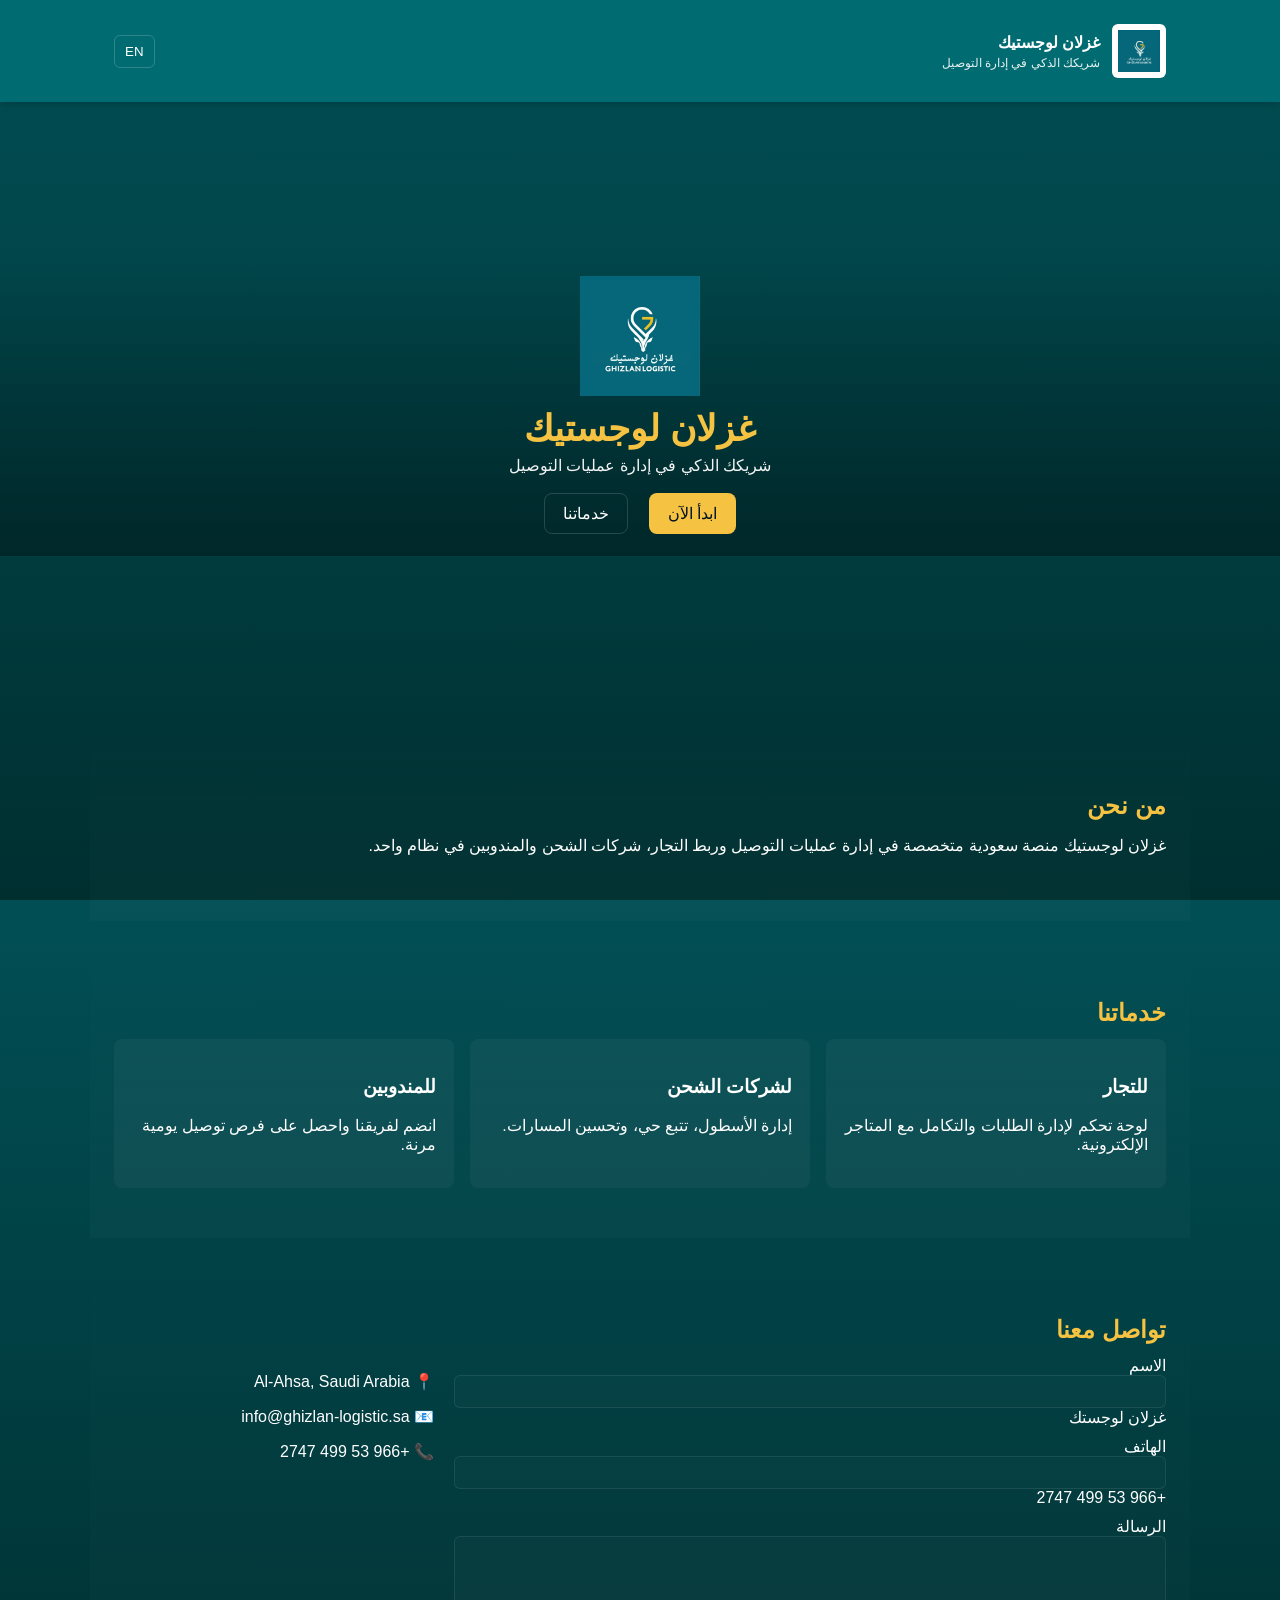
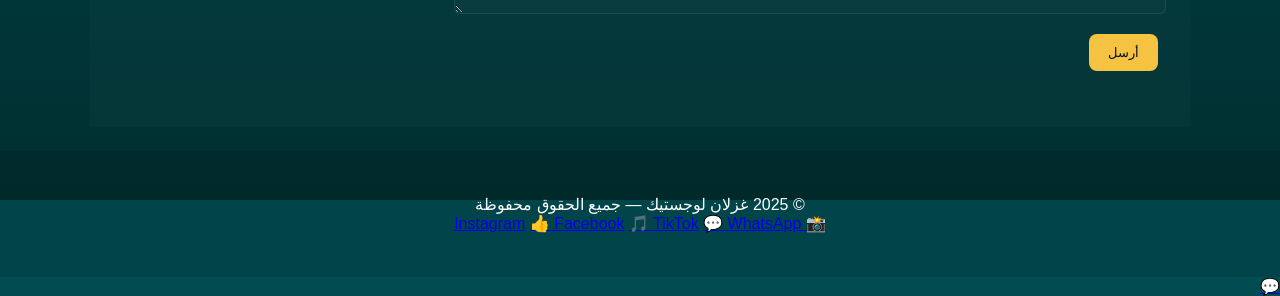
<file: index.html>
<!doctype html>
<html lang="ar" dir="rtl">
<head>
  <meta charset="utf-8" />
  <meta name="viewport" content="width=device-width,initial-scale=1" />
  <title>غزلان لوجستيك — Ghizlan Logistic</title>
  <link rel="stylesheet" href="styles.css" />
</head>
<body>
  <header class="topbar">
    <div class="container">
      <div class="brand">
        <img id="logoImg" src="public/logo.png" alt="Ghizlan Logo" />
        <div class="brand-text"><strong>غزلان لوجستيك</strong><span class="tag">شريكك الذكي في إدارة التوصيل</span></div>
      </div>
      <nav class="nav">
        <button id="langBtn">EN</button>
      </nav>
    </div>
  </header>

  <main>
    <!-- Videos section (stacked) -->
    <section class="hero">
      <div class="videos">
        <video class="vid" src="public/0.mp4" autoplay muted loop playsinline></video>
        <video class="vid" src="public/1.mp4" autoplay muted loop playsinline></video>
      </div>

      <div class="hero-overlay">
        <img src="public/logo.png" alt="logo" class="hero-logo" />
        <h1 class="hero-title">غزلان لوجستيك</h1>
        <p class="hero-sub">شريكك الذكي في إدارة عمليات التوصيل</p>
        <div class="hero-cta">
          <a class="btn primary" href="#contact">ابدأ الآن</a>
          <a class="btn" href="#services">خدماتنا</a>
        </div>
      </div>
    </section>

    <section id="about" class="container section">
      <h2>من نحن</h2>
      <p>غزلان لوجستيك منصة سعودية متخصصة في إدارة عمليات التوصيل وربط التجار، شركات الشحن والمندوبين في نظام واحد.</p>
    </section>

    <section id="services" class="container section">
      <h2>خدماتنا</h2>
      <div class="grid">
        <div class="card"><h3>للتجار</h3><p>لوحة تحكم لإدارة الطلبات والتكامل مع المتاجر الإلكترونية.</p></div>
        <div class="card"><h3>لشركات الشحن</h3><p>إدارة الأسطول، تتبع حي، وتحسين المسارات.</p></div>
        <div class="card"><h3>للمندوبين</h3><p>انضم لفريقنا واحصل على فرص توصيل يومية مرنة.</p></div>
      </div>
    </section>

    <section id="contact" class="container section">
      <h2>تواصل معنا</h2>
      <div class="contact-grid">
        <form id="contactForm">
          <label>الاسم<input name="name" required/>غزلان لوجستك</label>
          <label>الهاتف<input name="phone" required/>+966 53 499 2747</label>
          <label>الرسالة<textarea name="message" rows="4" required></textarea></label>
          <button class="btn primary" type="submit">أرسل</button>
        </form>
        <div class="contact-info">
          <p>📍 Al-Ahsa, Saudi Arabia</p>
          <p>📧 info@ghizlan-logistic.sa</p>
          <p>📞 +966 53 499 2747</p>
        </div>
      </div>
    </section>

    <footer class="site-footer">
      <div class="container">
        <div>© 2025 غزلان لوجستيك — جميع الحقوق محفوظة</div>
       <div class="social">
      <a href="https://www.instagram.com/ghizlanlogistic/p/DHBPvfwNQpe/" target="_blank">📸 Instagram</a>
      <a href="https://www.facebook.com/photo/?fbid=122103116276778215&set=a.122103116318778215" target="_blank">👍 Facebook</a>
      <a href="https://www.tiktok.com/@mhobhvbf0?_r=1&_t=ZS-91EHYXlejif" target="_blank">🎵 TikTok</a>
      <a href="https://wa.me/966534992747" target="_blank">💬 WhatsApp</a>
      </div>
    </footer>
  </main>

  <script src="script.js"></script>
  <!-- زر واتساب عائم -->
  <a href="https://wa.me/966534992747" class="whatsapp-float" target="_blank" title="تواصل معنا عبر واتساب">
    💬
  </a>
</body>
</html>

</body>
</html>
</file>
<file: styles.css>
:root{
  --teal: #016D73;
  --dark: #014F55;
  --gold:#F5C242;
  --container: 1100px;
  --text: #0b2b2b;
}
*{box-sizing:border-box}
html,body{height:100%;margin:0;font-family: 'Segoe UI', Tahoma, Geneva, Verdana, sans-serif;color:#fff;background:linear-gradient(180deg,var(--dark),#002f30);}
.container{max-width:var(--container);margin:0 auto;padding:24px;}
.topbar{background:rgba(1,109,115,0.95);position:sticky;top:0;z-index:40;box-shadow:0 2px 8px rgba(0,0,0,0.2)}
.topbar .container{display:flex;align-items:center;justify-content:space-between}
.brand{display:flex;align-items:center;gap:12px}
.brand img{width:54px;height:54px;object-fit:contain;border-radius:6px;background:#fff;padding:6px}
.brand-text{display:flex;flex-direction:column;color:#fff}
.brand-text .tag{font-size:12px;opacity:0.9;margin-top:4px}
.nav button{background:transparent;border:1px solid rgba(255,255,255,0.18);color:#fff;padding:8px 10px;border-radius:6px;cursor:pointer}

/* Hero */
.hero{position:relative;height:68vh;min-height:420px;overflow:hidden;display:flex;align-items:center;justify-content:center}
.videos{position:absolute;inset:0;display:flex;flex-direction:column}
.videos .vid{width:100%;height:50vh;object-fit:cover;display:block}
.hero-overlay{position:relative;z-index:10;text-align:center;padding:16px;background:linear-gradient(180deg,rgba(0,0,0,0.0),rgba(0,0,0,0.35));width:100%}
.hero-logo{width:120px;margin:0 auto 12px;display:block}
.hero-title{font-size:36px;margin:4px 0;color:var(--gold);font-weight:700}
.hero-sub{margin:6px 0 12px;color:#fff;opacity:0.95}
.btn{display:inline-block;padding:10px 18px;border-radius:8px;text-decoration:none;border:1px solid rgba(255,255,255,0.15);color:#fff;margin:6px 8px;cursor:pointer}
.btn.primary{background:var(--gold);color:#012; border-color:transparent}

/* sections */
.section{padding:50px 24px;background:linear-gradient(180deg,transparent,rgba(255,255,255,0.02));margin-top:8px}
.section h2{color:var(--gold);margin-bottom:12px}
.grid{display:grid;grid-template-columns:repeat(auto-fit,minmax(220px,1fr));gap:16px}
.card{background:rgba(255,255,255,0.04);padding:18px;border-radius:8px}

/* contact */
.contact-grid{display:grid;grid-template-columns:1fr 320px;gap:20px}
form label{display:block;margin-bottom:10px}
form input, form textarea{width:100%;padding:8px;border-radius:6px;border:1px solid rgba(255,255,255,0.08);background:rgba(255,255,255,0.02);color:#fff}
.site-footer{Padding:20px 0;background:rgba(0,0,0,0.12);text-align:center;margin-top:24px}

/* Responsive */
@media(max-width:860px){
  .contact-grid{grid-template-columns:1fr}
  .videos .vid{height:40vh}
  .hero{height:auto;min-height:460px}
}
</file>
